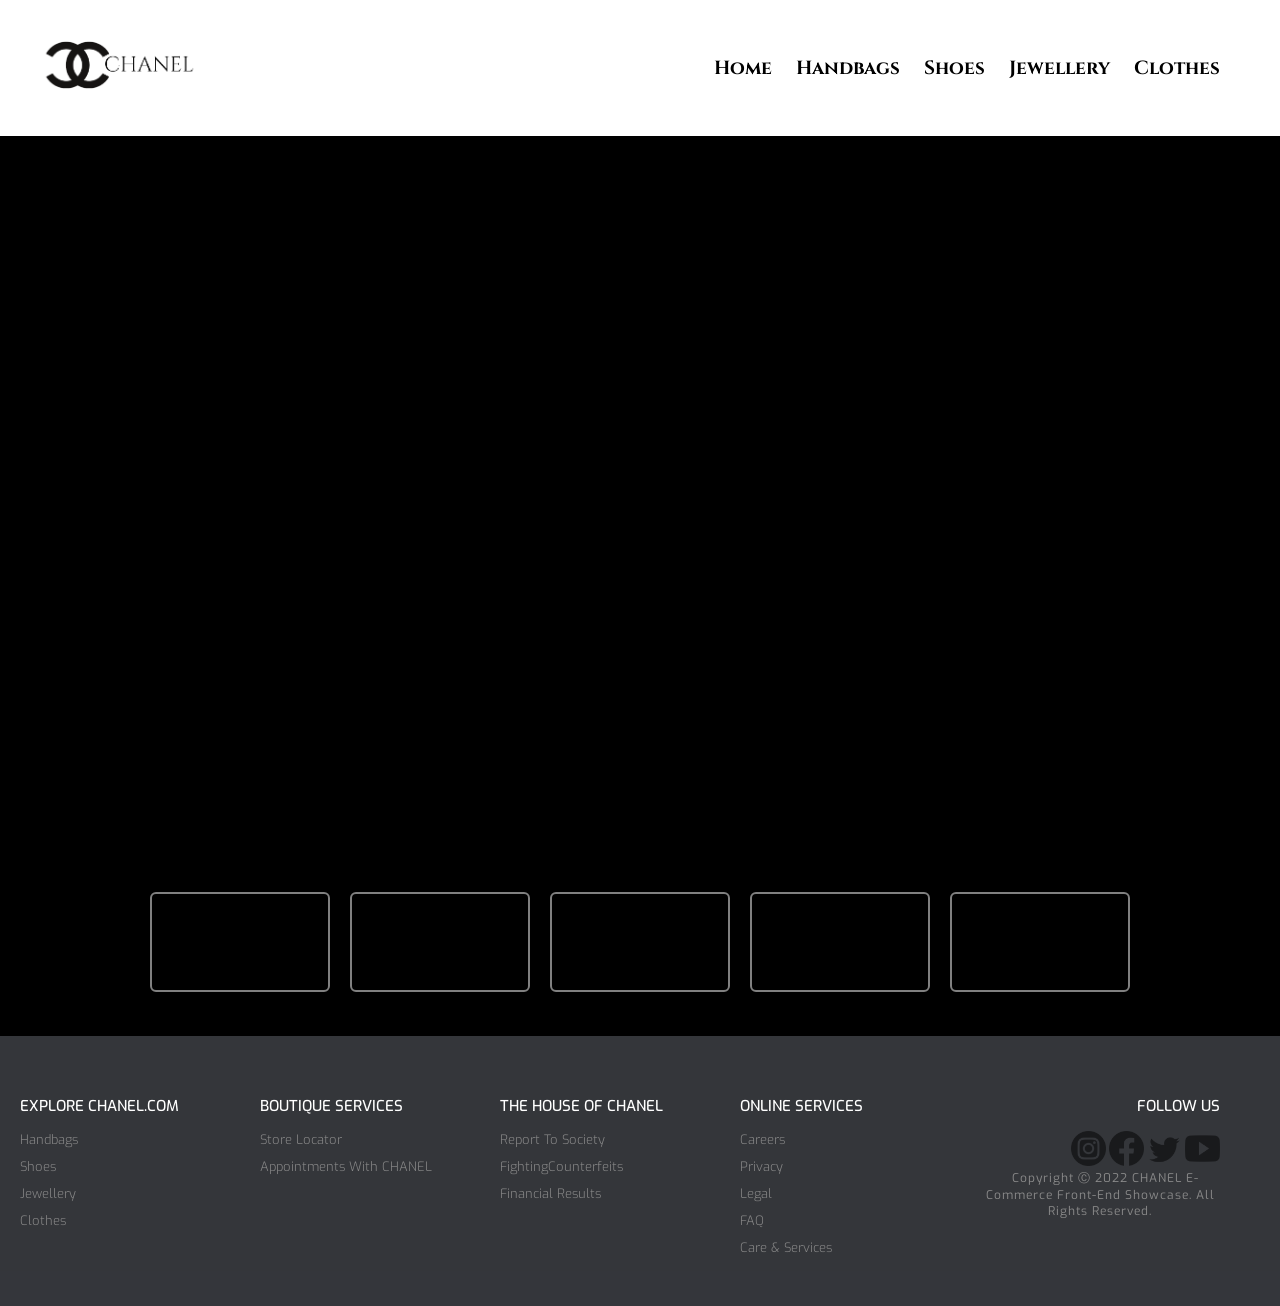
<file: index.html>
<!DOCTYPE html>
<html>
    
    <head>
        <meta charset="UTF-8">
        <meta name="viewport" content="width=device-width; initial-scale=1; maximum-scale=1; minimum-scale=1; user-scalable=no;">
        <title>Chanel-home</title>
            <link rel="icon" href="images/logo/Chanel icon.png" type="image/png">
            <link rel="stylesheet" href="style.css" type="text/css">
    </head>
    
    <body>
        <div class="header">
            <div class="container">
                <div class="navbar">            
                    <div class="logo">
                        <a href="index.html">
                            <img src="images/logo/Chanel logo.png" height="90">
                        </a>                  
                    </div>
                           
                    <button class="bar-button">
                        <img src="images/logo/bar logo.png" width="30px">
                    </button>

                    <nav>
                        <ul>                            
                            <li><a href="index.html">Home</a></li>
                            <li><a href="handbags.html">Handbags</a></li>
                            <li><a href="shoes.html">Shoes</a></li>
                            <li><a href="jewellery.html">Jewellery</a></li>
                            <li><a href="clothes.html">Clothes</a></li>
                        </ul>
                    </nav>                
                </div>
            </div>
        </div>

        <!--
        https://github.com/user-attachments/assets/78a69d9a-dfe9-4c4f-8491-887c7302686e

        https://github.com/user-attachments/assets/d6382ab1-c94b-45e3-aefe-43dbe0c1a198

        https://github.com/user-attachments/assets/02f35b0c-6c2e-484b-8519-155800bf2490

        https://github.com/user-attachments/assets/38c27ec5-4fc4-4763-a334-ce1e9d754455

        https://github.com/user-attachments/assets/cb1786df-3119-4494-b4cd-18b320b82665
        -->
        
        <div class="videoslide">
          <video src="https://github.com/user-attachments/assets/78a69d9a-dfe9-4c4f-8491-887c7302686e" class="slider" autoplay loop muted></video>
  
          <ul>
              <li onclick="videoslider('./video/video 1.mp4')"><video src="https://github.com/user-attachments/assets/78a69d9a-dfe9-4c4f-8491-887c7302686e"></video></li>
              <li onclick="videoslider('./video/video 2.mp4')"><video src="https://github.com/user-attachments/assets/d6382ab1-c94b-45e3-aefe-43dbe0c1a198"></video></li>
              <li onclick="videoslider('./video/video 3.mp4')"><video src="https://github.com/user-attachments/assets/02f35b0c-6c2e-484b-8519-155800bf2490"></video></li>
              <li onclick="videoslider('./video/video 4.mp4')"><video src="https://github.com/user-attachments/assets/38c27ec5-4fc4-4763-a334-ce1e9d754455"></video></li>
              <li onclick="videoslider('./video/video 5.mp4')"><video src="https://github.com/user-attachments/assets/cb1786df-3119-4494-b4cd-18b320b82665"></video></li>
          </ul>
      </div>
  
  
      <script>
  
          function videoslider(links){
              document.querySelector(".slider").src = links;
          }
  
      </script>
       <div class="footer">
            <div class="container">
                <div class="row">
                    <div class="footer-col-1">
                        <h4>EXPLORE CHANEL.COM</h4>
                        <ul>
                            <li><a href="handbags.html">Handbags</a></li>
                            <li><a href="shoes.html">Shoes</a></li>
                            <li><a href="jewellery.html">Jewellery</a></li>
                            <li><a href="clothes.html">Clothes</a></li>
                        </ul>
                    </div>

                    <div class="footer-col-2">
                        <h4>BOUTIQUE SERVICES</h4>
                        <ul>
                            <li><a href="#">Store Locator</a></li>
                            <li><a href="#">Appointments with CHANEL</a></li>
                        </ul>
                    </div>
                       
                    <div class="footer-col-3">
                        <h4>THE HOUSE OF CHANEL</h4>
                        <ul>
                            <li><a href="#">Report to Society</a></li>
                            <li><a href="#">FightingCounterfeits</a></li>
                            <li><a href="#">Financial Results</a></li>
                        </ul>
                    </div>

                    <div class="footer-col-4">
                        <h4>ONLINE SERVICES</h4>
                        <ul>   
                            <li><a href="#">Careers</a></li>
                            <li><a href="#">Privacy</a></li>
                            <li><a href="#">Legal</a></li>
                            <li><a href="#">FAQ</a></li>
                            <li><a href="#">Care & Services</a></li>
                        </ul>   
                    </div>
                    
                    <div class="footer-col-5">
                        <h4>FOLLOW US</h4>
                            <a href="https://www.instagram.com/chanel.beauty/" target="_blank"><img src="images/logo/instagram logo.png"></a>
                            <a href="https://www.facebook.com/chanel/" target="_blank"><img src="images/logo/facebook logo.png"></a>
                            <a href="https://twitter.com/CHANEL" target="_blank"><img src="images/logo/twitter logo.png"></a>
                            <a href="https://www.youtube.com/c/CHANEL" target="_blank"><img src="images/logo/youtube logo.png"></a>
                        <ul>
                            <p>Copyright Ⓒ 2022 CHANEL E-Commerce Front-End Showcase. All rights reserved. </p>           
                        </ul>
                    </div>
                </div>
            </div>
       </div>
      
    </body>

</html>
</file>
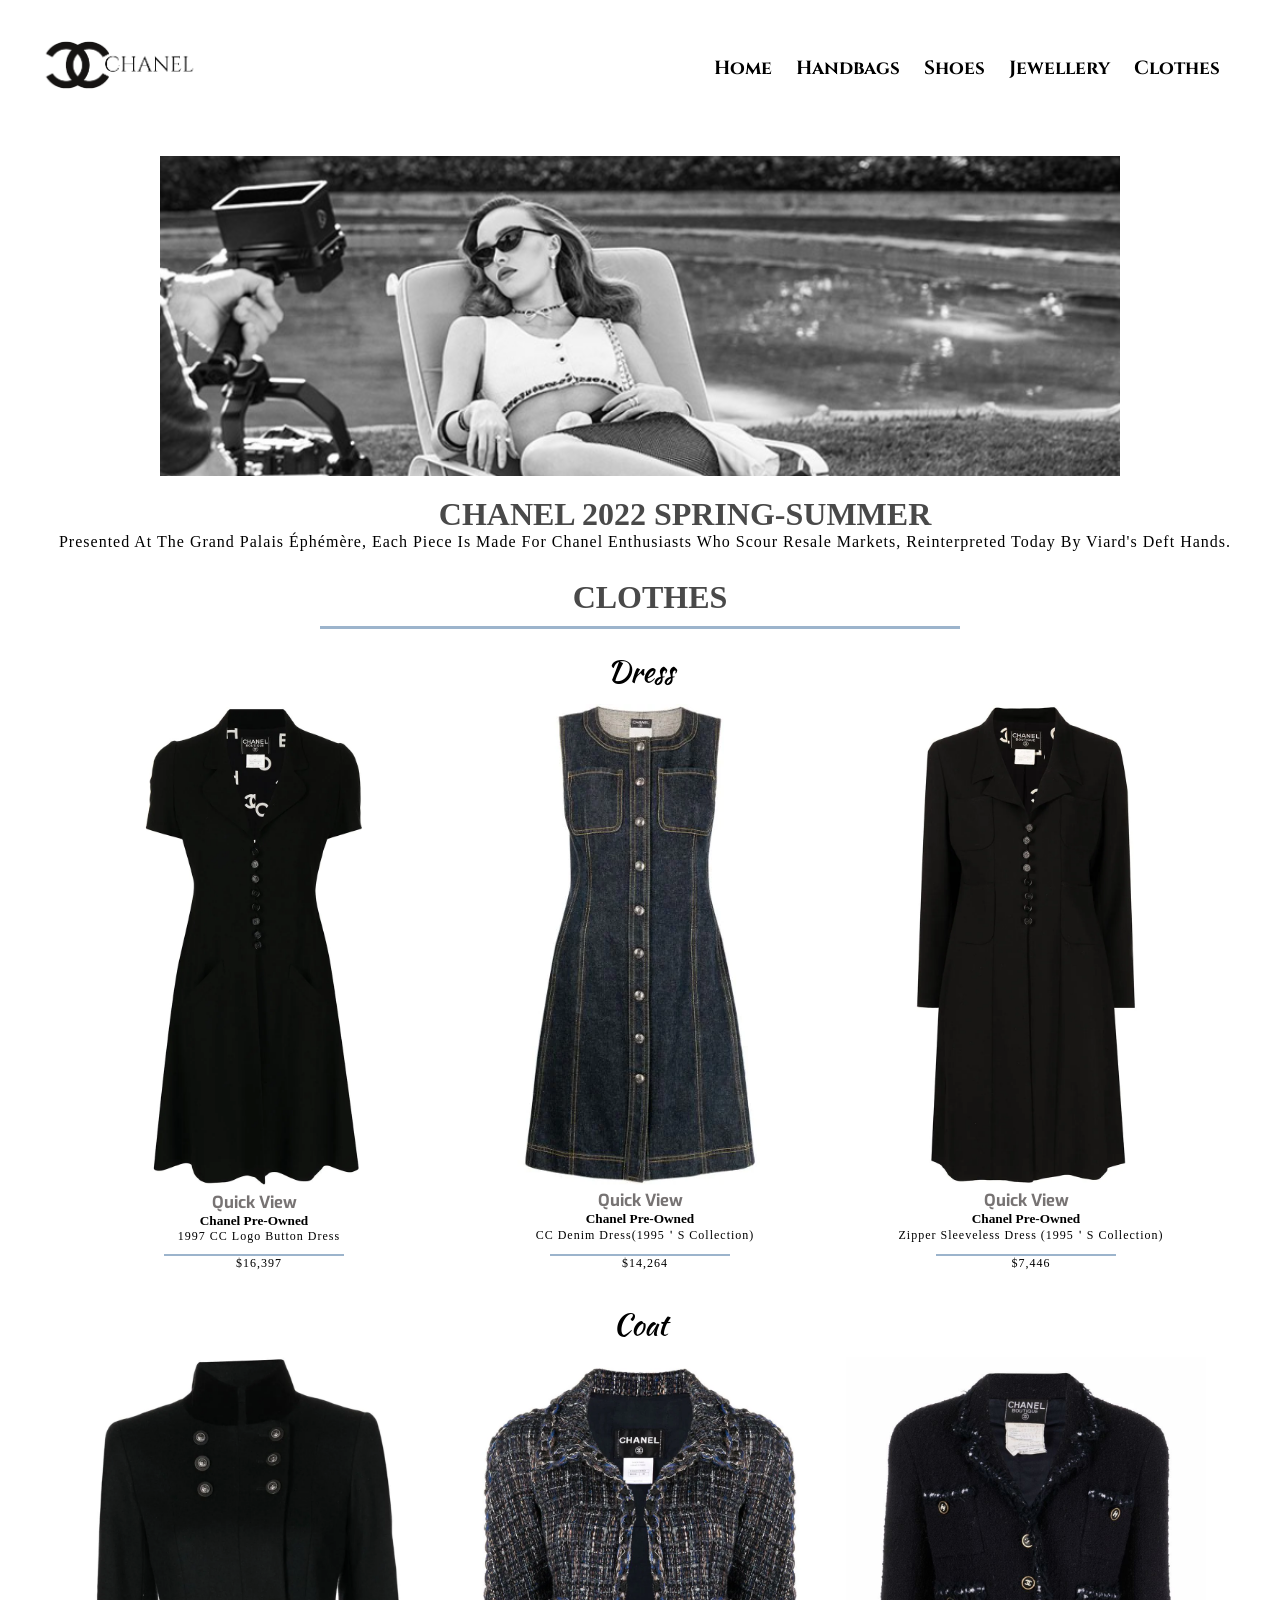
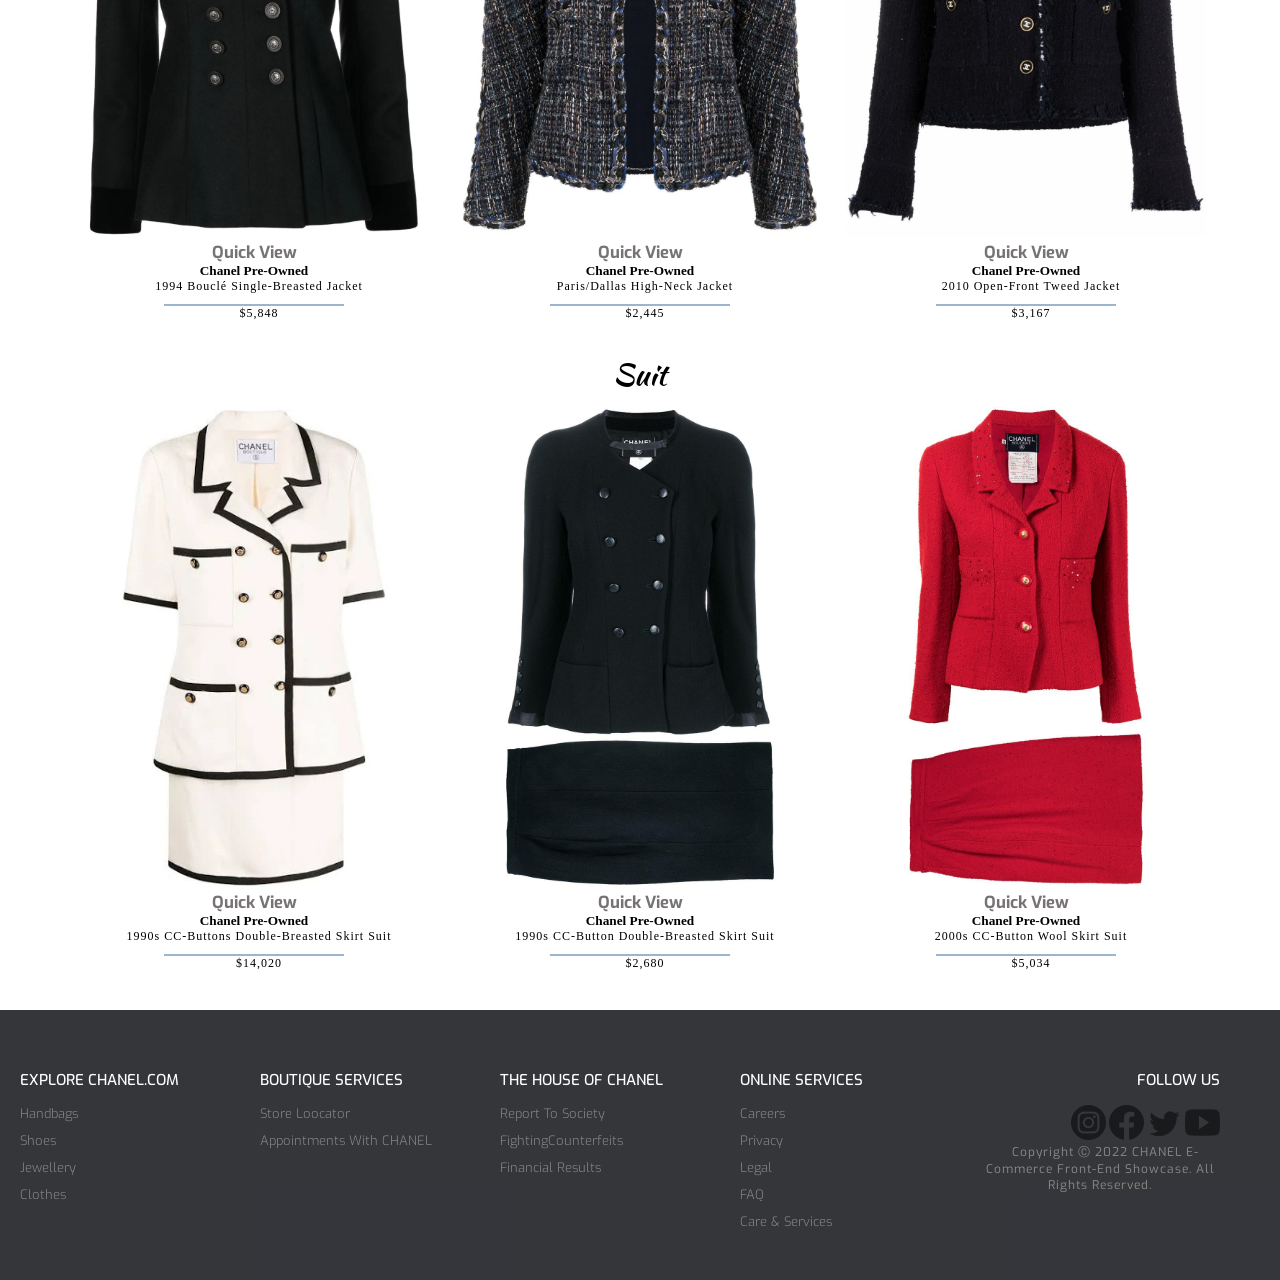
<file: clothes.html>
<!DOCTYPE html>
<html>
    
    <head>
        <meta charset="UTF-8">
        <meta name="viewport" content="width=device-width; initial-scale=1; maximum-scale=1; minimum-scale=1; user-scalable=no;">
        <title>Chanel-clothes</title>
            <link rel="icon" href="images/logo/Chanel icon.png" type="image/png">
            <link rel="stylesheet" href="style.css" type="text/css">
    </head>
    
    <body>
        <div class="header">
            <div class="container">
                <div class="navbar">            
                    <div class="logo">
                        <a href="index.html">
                            <img src="images/logo/Chanel logo.png" height="90">
                        </a>                  
                    </div>
                           
                    <button class="bar-button">
                        <img src="images/logo/bar logo.png" width="30px">
                    </button>

                    <nav>
                        <ul>                            
                            <li><a href="index.html">Home</a></li>
                            <li><a href="handbags.html">Handbags</a></li>
                            <li><a href="shoes.html">Shoes</a></li>
                            <li><a href="jewellery.html">Jewellery</a></li>
                            <li><a href="clothes.html">Clothes</a></li>
                        </ul>
                    </nav>                
                </div>
            </div>
        </div>
       
		<div class="clothes-model">

             <img src="images/clothes/Chanel Model(clothes).png" width="100%" height="auto" alt="Chanel" />

        </div>

         <div>
             <h1>Chanel 2022 Spring-Summer</h1>
         </div>
         <div>
             <p>Presented At The Grand Palais Éphémère, Each Piece Is Made For Chanel Enthusiasts Who Scour Resale Markets, Reinterpreted Today By Viard's Deft Hands.</p>
         </div>

<div class="clothes">

       <div class="title">

               <span><h1>Clothes</h1></span>

       </div>

       <div class="product-clothes">

               <span>Dress</span>

               <div class="clothes-dress">
                         <div class="dress1">
                               <div class="product-clothes-img">
                                       <img src="images/clothes/dress 1.webp" width="360px">
                               </div>

                               <div class="content-QuikView">

                               <a href="#">
                                     <h5>Quick View</h5>
                               </a>
</div>

                                <h5>Chanel Pre-Owned</h5>


                                <div class="product-explain">
                                        <p>1997 CC logo button dress</p>
                                </div>

                                <p>$16,397</p>

              </div>

 

                          <div class="dress2">
                               <img src="images/clothes/dress 2.webp" width="360px">

                               <div class="content-QuikView">

                               <a href="#">
                                     <h5>Quick View</h5>
                               </a>
</div>

                                <h5>Chanel Pre-Owned</h5>

                              <div class="product-explain">
                                        <p>CC denim dress(1995＇s collection)</p>
                              </div>
 
                              <p>$14,264</p>

              </div>


                          <div class="dress3">
                              <img src="images/clothes/dress 3.webp" width="360px">

                              <div class="content-QuikView">

                               <a href="#">
                                     <h5>Quick View</h5>
                               </a>
</div>
 
                              <h5>Chanel Pre-Owned</h5>

                              <div class="product-explain">
                                        <p>zipper  sleeveless dress (1995＇s collection)</p>
                              </div>
 
                              <p>$7,446</p>

              </div>

</div>


<span>Coat</span>

<div class="clothes-coat">
 
                        <div class="coat1">
                             <img src="images/clothes/coat 1.webp" width="360px">

                            <div class="content-QuikView">

                               <a href="#">
                                     <h5>Quick View</h5>
                               </a>
</div>

                             <h5>Chanel Pre-Owned</h5>
 
                             <div class="product-explain">
                                    <p>1994 bouclé single-breasted jacket</p>
                             </div>

                             <p>$5,848</p>

              </div>


                        <div class="coat2">
                             <img src="images/clothes/coat 2.webp" width="360px">

                             <div class="content-QuikView">

                               <a href="#">
                                     <h5>Quick View</h5>
                               </a>
</div>

                             <h5>Chanel Pre-Owned</h5>

                             <div class="product-explain">
                                    <p>Paris/Dallas high-neck jacket</p>
                             </div>

                             <p>$2,445</p>

              </div>


                         <div class="coat3">
                              <img src="images/clothes/coat 3.jpg" width="360px">

                               <div class="content-QuikView">

                               <a href="#">
                                     <h5>Quick View</h5>
                               </a>
</div>

                               <h5>Chanel Pre-Owned</h5>

                               <div class="product-explain">
                                      <p>2010 open-front tweed jacket</p>
                               </div>

                               <p>$3,167</p>

              </div>

</div>


<span>Suit</span>

<div class="clothes-suit">

                        <div class="suit1">
                             <img src="images/clothes/suit 1.webp" width="360px">

                             <div class="content-QuikView">

                               <a href="#">
                                     <h5>Quick View</h5>
                               </a>
</div>

                             <h5>Chanel Pre-Owned</h5>

                             <div class="product-explain">
                                    <p>1990s CC-buttons double-breasted skirt suit</p>
                             </div>

                             <p>$14,020</p>

              </div>

 

                       <div class="suit2">
                             <img src="images/clothes/suit 2.jpg" width="360px">

                             <div class="content-QuikView">

                               <a href="#">
                                     <h5>Quick View</h5>
                               </a>
</div>

                              <h5>Chanel Pre-Owned</h5>

                             <div class="product-explain">
                                    <p>1990s CC-button double-breasted skirt suit</p>
                             </div>

                             <p>$2,680</p>

              </div>


                        <div class="suit3">
                             <img src="images/clothes/suit 3.jpg" width="360px">

                            <div class="content-QuikView">

                               <a href="#">
                                     <h5>Quick View</h5>
                               </a>
</div>
                              <h5>Chanel Pre-Owned</h5>

                              <div class="product-explain">
                                      <p>2000s CC-button wool skirt suit</p>
                              </div>

                              <p>$5,034</p>

              </div>
          </div>
      </div>
  </div>

       <div class="footer">
            <div class="container">
                <div class="row">
                    <div class="footer-col-1">
                        <h4>EXPLORE CHANEL.COM</h4>
                        <ul>
                            <li><a href="handbags.html">Handbags</a></li>
                            <li><a href="shoes.html">Shoes</a></li>
                            <li><a href="jewellery.html">Jewellery</a></li>
                            <li><a href="clothes.html">Clothes</a></li>
                        </ul>
                    </div>

                    <div class="footer-col-2">
                        <h4>BOUTIQUE SERVICES</h4>
                        <ul>
                            <li><a href="#">Store Loocator</a></li>
                            <li><a href="#">Appointments with CHANEL</a></li>
                        </ul>
                    </div>
                       
                    <div class="footer-col-3">
                        <h4>THE HOUSE OF CHANEL</h4>
                        <ul>
                            <li><a href="#">Report to Society</a></li>
                            <li><a href="#">FightingCounterfeits</a></li>
                            <li><a href="#">Financial Results</a></li>
                        </ul>
                    </div>

                    <div class="footer-col-4">
                        <h4>ONLINE SERVICES</h4>
                        <ul>   
                            <li><a href="#">Careers</a></li>
                            <li><a href="#">Privacy</a></li>
                            <li><a href="#">Legal</a></li>
                            <li><a href="#">FAQ</a></li>
                            <li><a href="#">Care & Services</a></li>
                        </ul>   
                    </div>
                    
                    <div class="footer-col-5">
                        <h4>FOLLOW US</h4>
                            <a href="https://www.instagram.com/chanel.beauty/" target="_blank"><img src="images/logo/instagram logo.png"></a>
                            <a href="https://www.facebook.com/chanel/" target="_blank"><img src="images/logo/facebook logo.png"></a>
                            <a href="https://twitter.com/CHANEL" target="_blank"><img src="images/logo/twitter logo.png"></a>
                            <a href="https://www.youtube.com/c/CHANEL" target="_blank"><img src="images/logo/youtube logo.png"></a>
                        <ul>
                            <p>Copyright Ⓒ 2022 CHANEL E-Commerce Front-End Showcase. All rights reserved.</p>           
                        </ul>
                    </div>
                </div>
            </div>
       </div>
      
    </body>

</html>
</file>
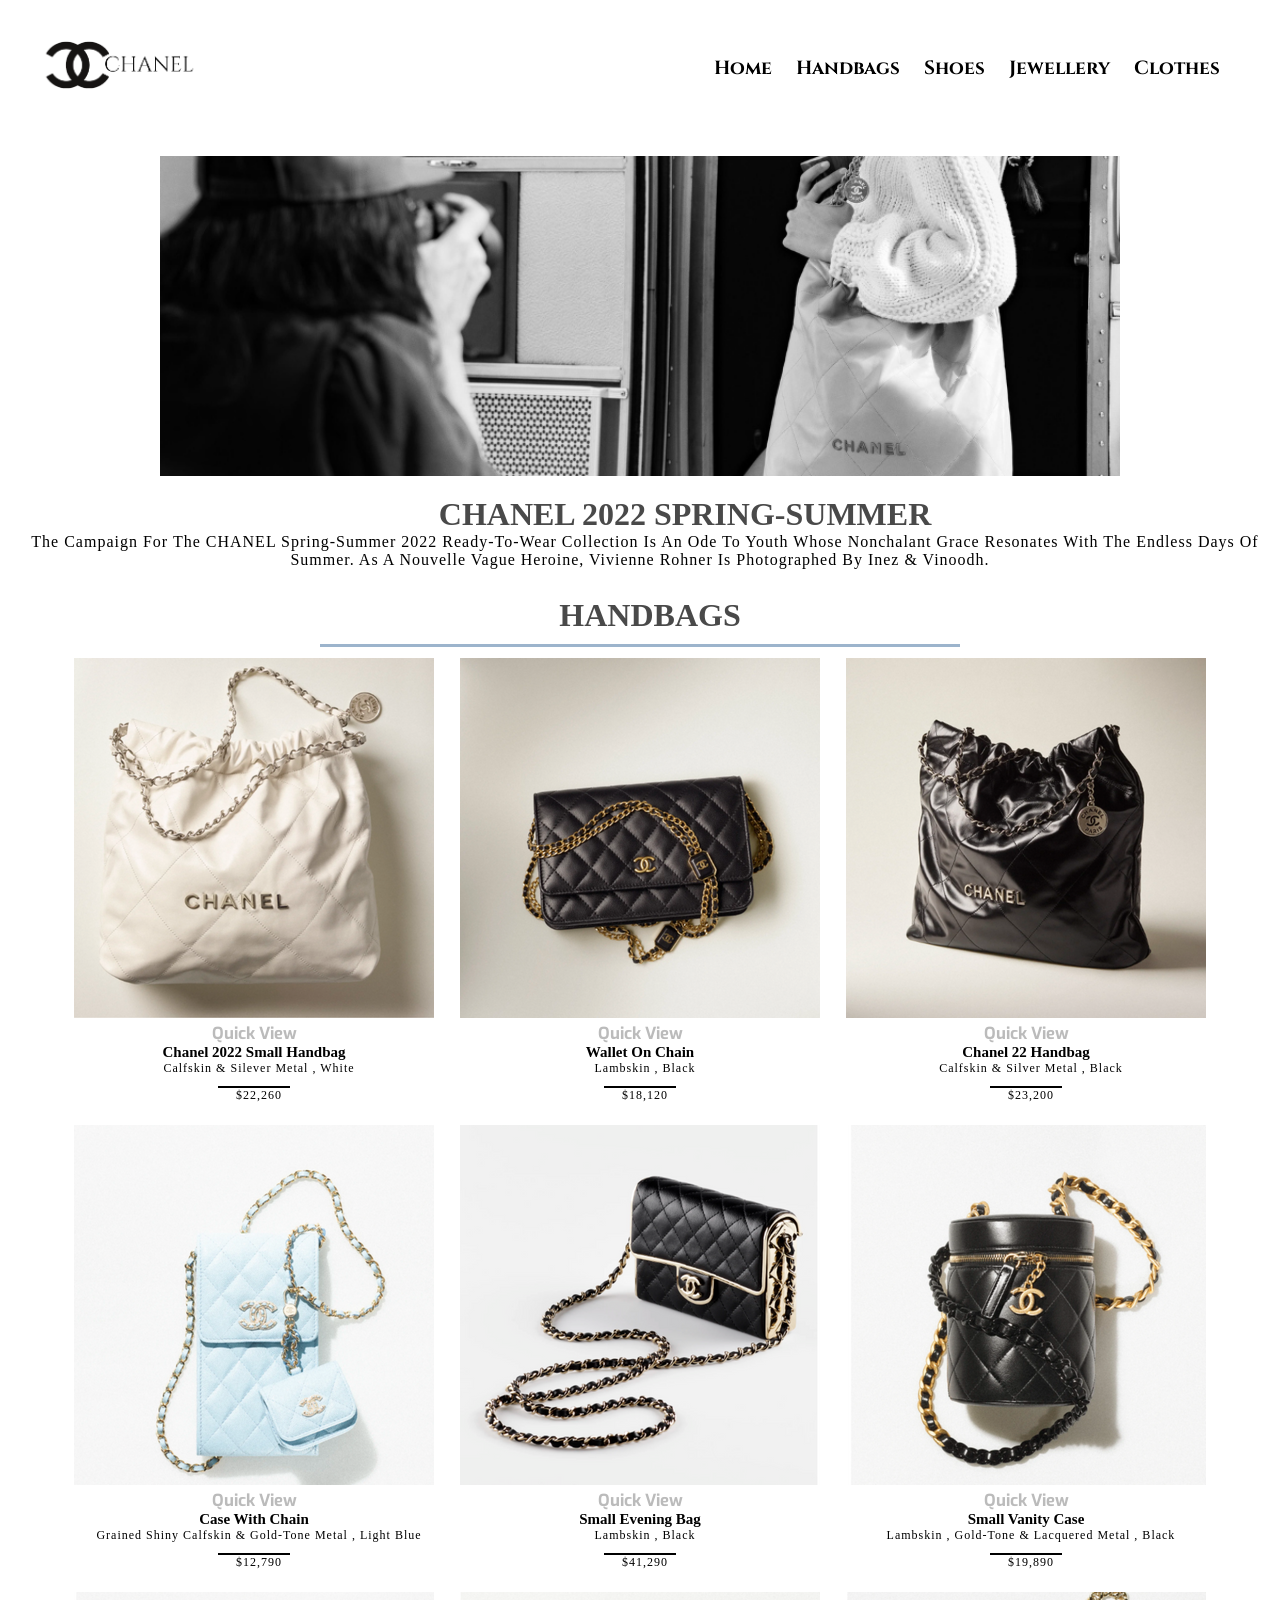
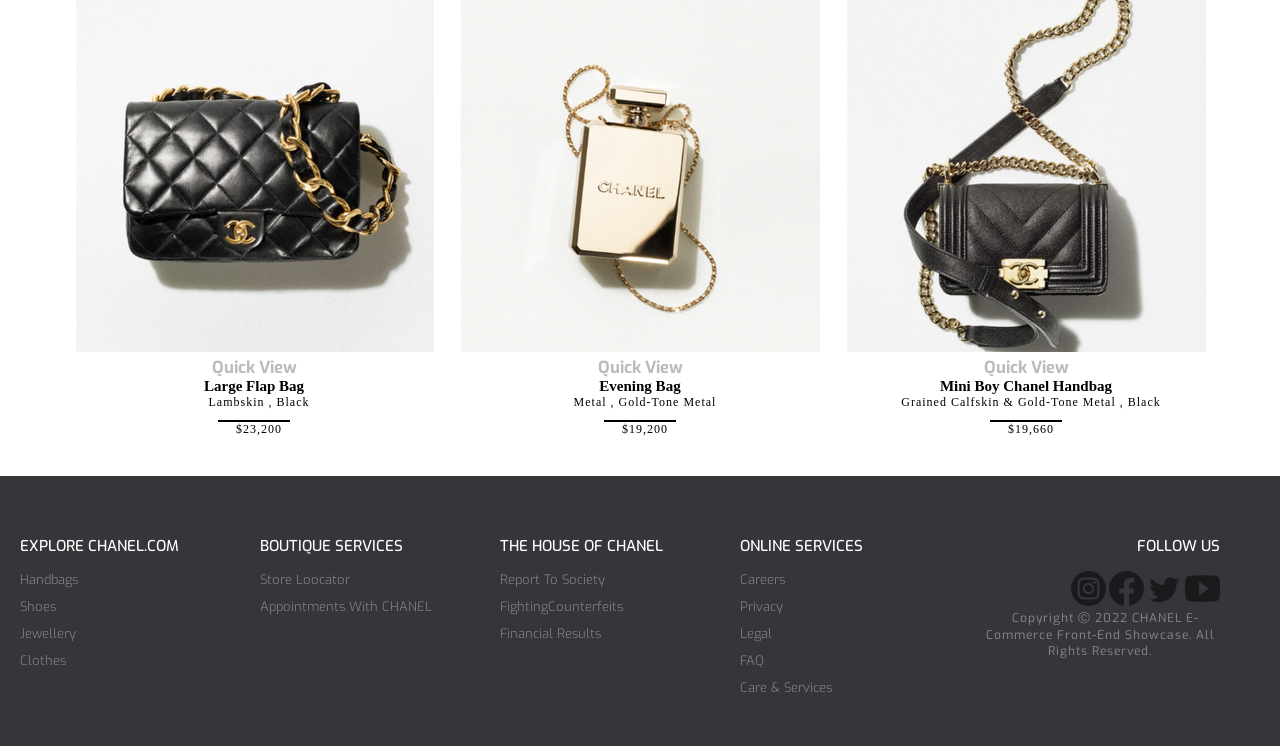
<file: handbags.html>
<!DOCTYPE html>
<html>
    
    <head>
        <meta charset="UTF-8">
        <meta name="viewport" content="width=device-width; initial-scale=1; maximum-scale=1; minimum-scale=1; user-scalable=no;">
        <title>Chanel-handbags</title>
            <link rel="icon" href="images/logo/Chanel icon.png" type="image/png">
            <link rel="stylesheet" href="style.css" type="text/css">
    </head>
    
    <body>
        <div class="header">
            <div class="container">
                <div class="navbar">            
                    <div class="logo">
                        <a href="index.html">
                            <img src="images/logo/Chanel logo.png" height="90">
                        </a>                  
                    </div>
                           
                    <button class="bar-button">
                        <img src="images/logo/bar logo.png" width="30px">
                    </button>

                    <nav>
                        <ul>                            
                            <li><a href="index.html">Home</a></li>
                            <li><a href="handbags.html">Handbags</a></li>
                            <li><a href="shoes.html">Shoes</a></li>
                            <li><a href="jewellery.html">Jewellery</a></li>
                            <li><a href="clothes.html">Clothes</a></li>
                        </ul>
                    </nav>                
                </div>
            </div>
        </div>
		
		<div class="handbags-model">

<img src="images/bags/Chanel pic.png" width="100%" height="auto" alt="Chanel" />

</div>

<div class="chanel 2022">
<div>
<h1>Chanel 2022 Spring-Summer</h1>
</div>
   <div>
    <p>The campaign for the CHANEL Spring-Summer 2022 Ready-to-Wear collection is an ode to youth whose nonchalant grace resonates with the endless days of summer. As a Nouvelle Vague heroine, Vivienne Rohner is photographed by Inez & Vinoodh.</p>
   </div>
</div>

<div class="handbags">
        <div class="title">
            <span><h1>Handbags</h1></span>
        </div>
        <div class="product-handbags">
            <div class="Handbags1">
                 <div class="product-handbags-img">
                    <img src="images/bags/1Chanel 2022 Small Handbag.png" width="360px">
                 </div>

                 <div class="content-Quickview">
<a href="#"><h5>Quick View</h5></a>
</div>

                 <h3>Chanel 2022 Small Handbag</h3>

                 <div class="product-details">
                    <p>Calfskin & Silever Metal , White </p>
                 </div>

                 <p>$22,260
</p>

            </div>

            <div class="Handbags2">
                <img src="images/bags/2Wallet On Chain.png" width="360px">

<div class="content-Quickview">
<a href="#"><h5>Quick View</h5></a>
</div>

                <h3>Wallet On Chain</h3>
                <div class="product-details">
                    <p>Lambskin , Black</p>
                </div>

                <p>$18,120
</p>

            </div>

            <div class="Handbags3">
                <img src="images/bags/3Chanel 22 Handbag.png" width="360px">

                <div class="content-Quickview">
<a href="#"><h5>Quick View</h5></a>
</div>

                <h3>Chanel 22 Handbag</h3>
                <div class="product-details">
                    <p>Calfskin & Silver Metal , Black</p>
                </div>

                <p>$23,200
</p>

            </div>

            <div class="Handbags4">
                <img src="images/bags/4Case With Chain.png" width="360px">

                <div class="content-Quickview">
<a href="#"><h5>Quick View</h5></a>
</div>

                <h3>Case With Chain</h3>
                <div class="product-details">
                    <p>Grained Shiny Calfskin & Gold-Tone Metal , Light Blue</p>
                </div>

                <p>$12,790
</p>

            </div>

            <div class="Handbags5">
                <img src="images/bags/5Small Evening Bag.png" width="360px">

                <div class="content-Quickview">
<a href="#"><h5>Quick View</h5></a>
</div>

                <h3>Small Evening Bag</h3>
                <div class="product-details">
                    <p>Lambskin , Black</p>
                </div>

                <p>$41,290
</p>

            </div>

            <div class="Handbags6">
                <img src="images/bags/6Small Vanity Case.png" width="360px">

                <div class="content-Quickview">
<a href="#"><h5>Quick View</h5></a>
</div>

                <h3>Small Vanity Case</h3>
                <div class="product-details">
                    <p>Lambskin , Gold-Tone & Lacquered Metal , Black</p>
                </div>

                <p>$19,890
</p>

            </div>

            <div class="Handbags7">
                <img src="images/bags/7Large Flap Bag.png" width="360px">

                <div class="content-Quickview">
<a href="#"><h5>Quick View</h5></a>
</div>

                <h3>Large Flap Bag</h3>
                <div class="product-details">
                    <p>Lambskin , Black</p>
                </div>

                <p>$23,200
</p>

            </div>

            <div class="Handbags8">
                <img src="images/bags/8Evening Bag.png" width="360px">

                <div class="content-Quickview">
<a href="#"><h5>Quick View</h5></a>
</div>

                <h3>Evening Bag</h3>
                <div class="product-details">
                    <p>Metal , Gold-Tone Metal</p>
                </div>

                <p>$19,200
</p>

            </div>

            <div class="Handbags9">
                <img src="images/bags/9Mini Boy Chanel Handbag.png" width="360px">

                <div class="content-Quickview">
<a href="#"><h5>Quick View</h5></a>
</div>

                <h3>Mini Boy Chanel Handbag</h3>
                <div class="product-details">
                    <p>Grained Calfskin & Gold-Tone Metal , Black</p>
                </div>

                <p>$19,660
</p>

            </div>
         </div>
    </div>
</div>

       
       <div class="footer">
            <div class="container">
                <div class="row">
                    <div class="footer-col-1">
                        <h4>EXPLORE CHANEL.COM</h4>
                        <ul>
                            <li><a href="#">Handbags</a></li>
                            <li><a href="#">Shoes</a></li>
                            <li><a href="#">Jewellery</a></li>
                            <li><a href="#">Clothes</a></li>
                        </ul>
                    </div>

                    <div class="footer-col-2">
                        <h4>BOUTIQUE SERVICES</h4>
                        <ul>
                            <li><a href="#">Store Loocator</a></li>
                            <li><a href="#">Appointments with CHANEL</a></li>
                        </ul>
                    </div>
                       
                    <div class="footer-col-3">
                        <h4>THE HOUSE OF CHANEL</h4>
                        <ul>
                            <li><a href="#">Report to Society</a></li>
                            <li><a href="#">FightingCounterfeits</a></li>
                            <li><a href="#">Financial Results</a></li>
                        </ul>
                    </div>

                    <div class="footer-col-4">
                        <h4>ONLINE SERVICES</h4>
                        <ul>   
                            <li><a href="#">Careers</a></li>
                            <li><a href="#">Privacy</a></li>
                            <li><a href="#">Legal</a></li>
                            <li><a href="#">FAQ</a></li>
                            <li><a href="#">Care & Services</a></li>
                        </ul>   
                    </div>
                    
                    <div class="footer-col-5">
                        <h4>FOLLOW US</h4>
                            <a href="https://www.instagram.com/chanel.beauty/" target="_blank"><img src="images/logo/instagram logo.png"></a>
                            <a href="https://www.facebook.com/chanel/" target="_blank"><img src="images/logo/facebook logo.png"></a>
                            <a href="https://twitter.com/CHANEL" target="_blank"><img src="images/logo/twitter logo.png"></a>
                            <a href="https://www.youtube.com/c/CHANEL" target="_blank"><img src="images/logo/youtube logo.png"></a>
                        <ul>
                            <p>Copyright Ⓒ 2022 CHANEL E-Commerce Front-End Showcase. All rights reserved. </p>           
                        </ul>
                    </div>
                </div>
            </div>
       </div>
      
    </body>

</html>
</file>
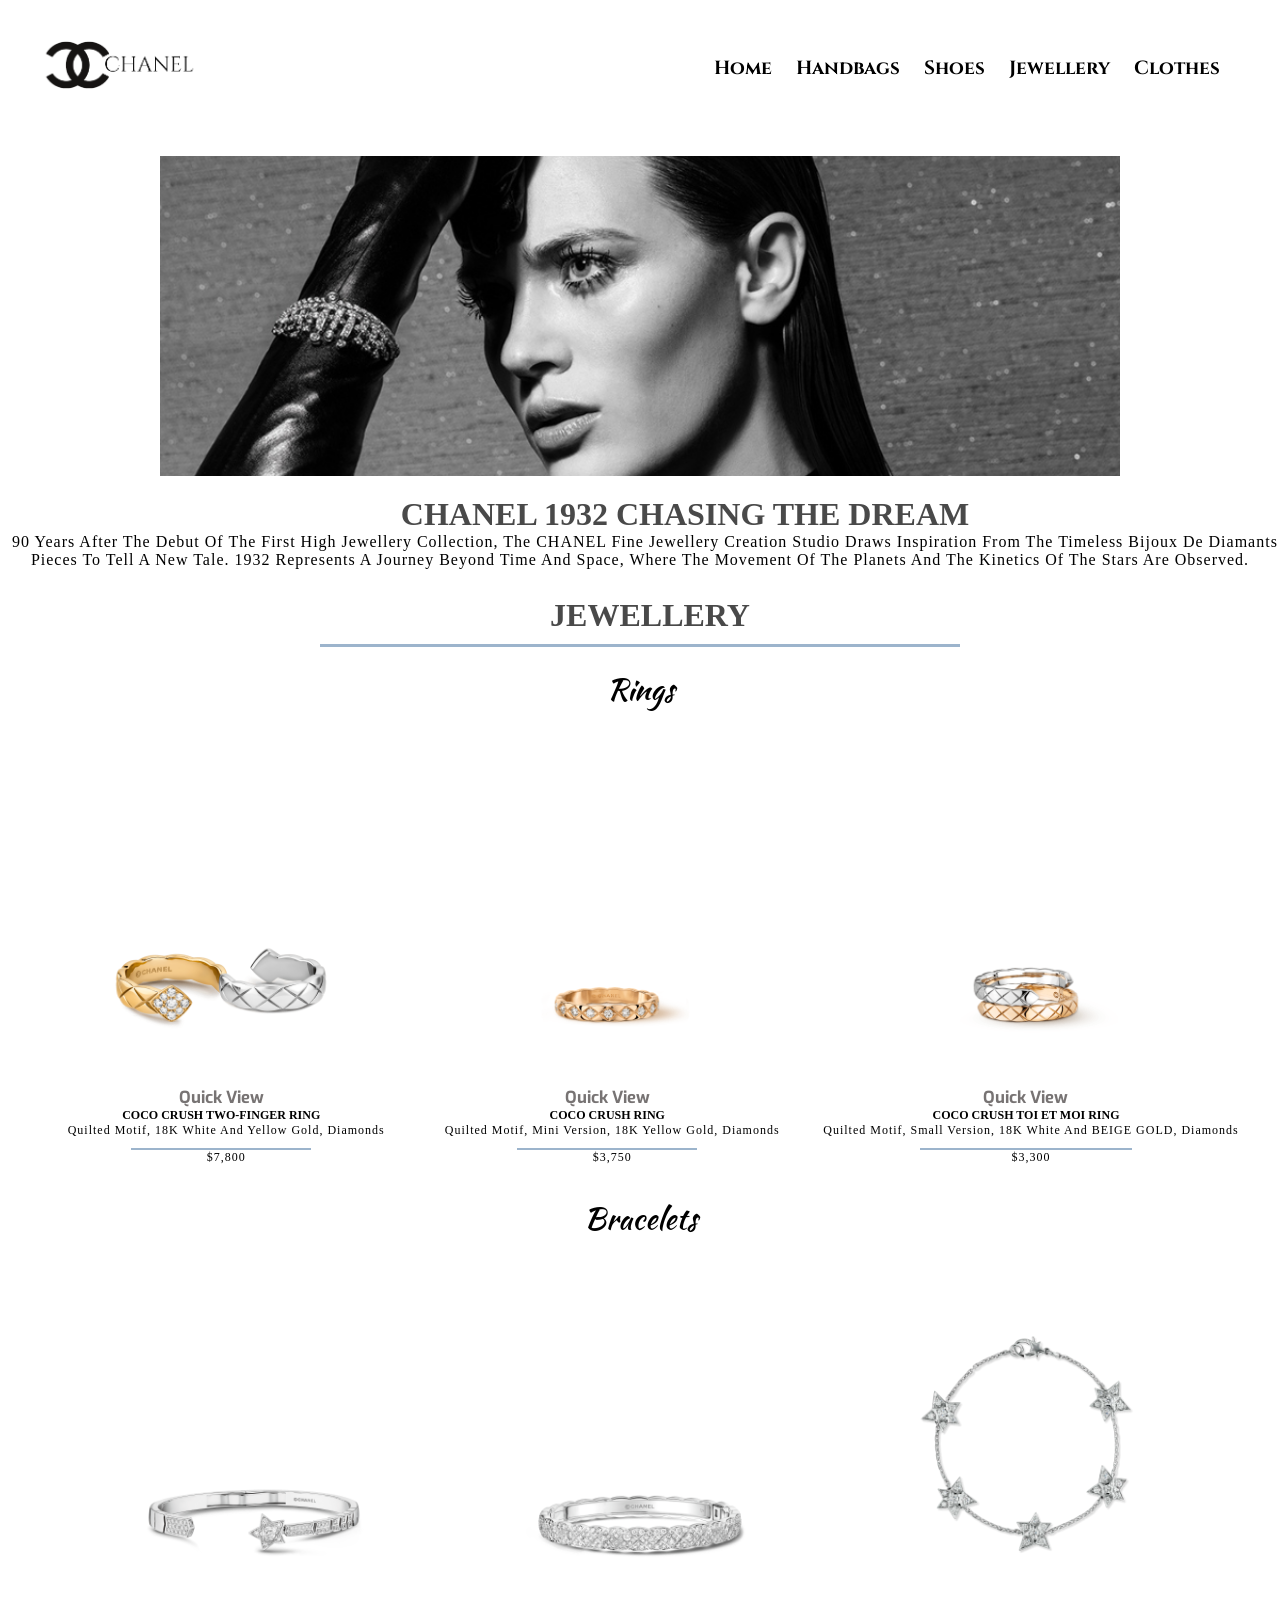
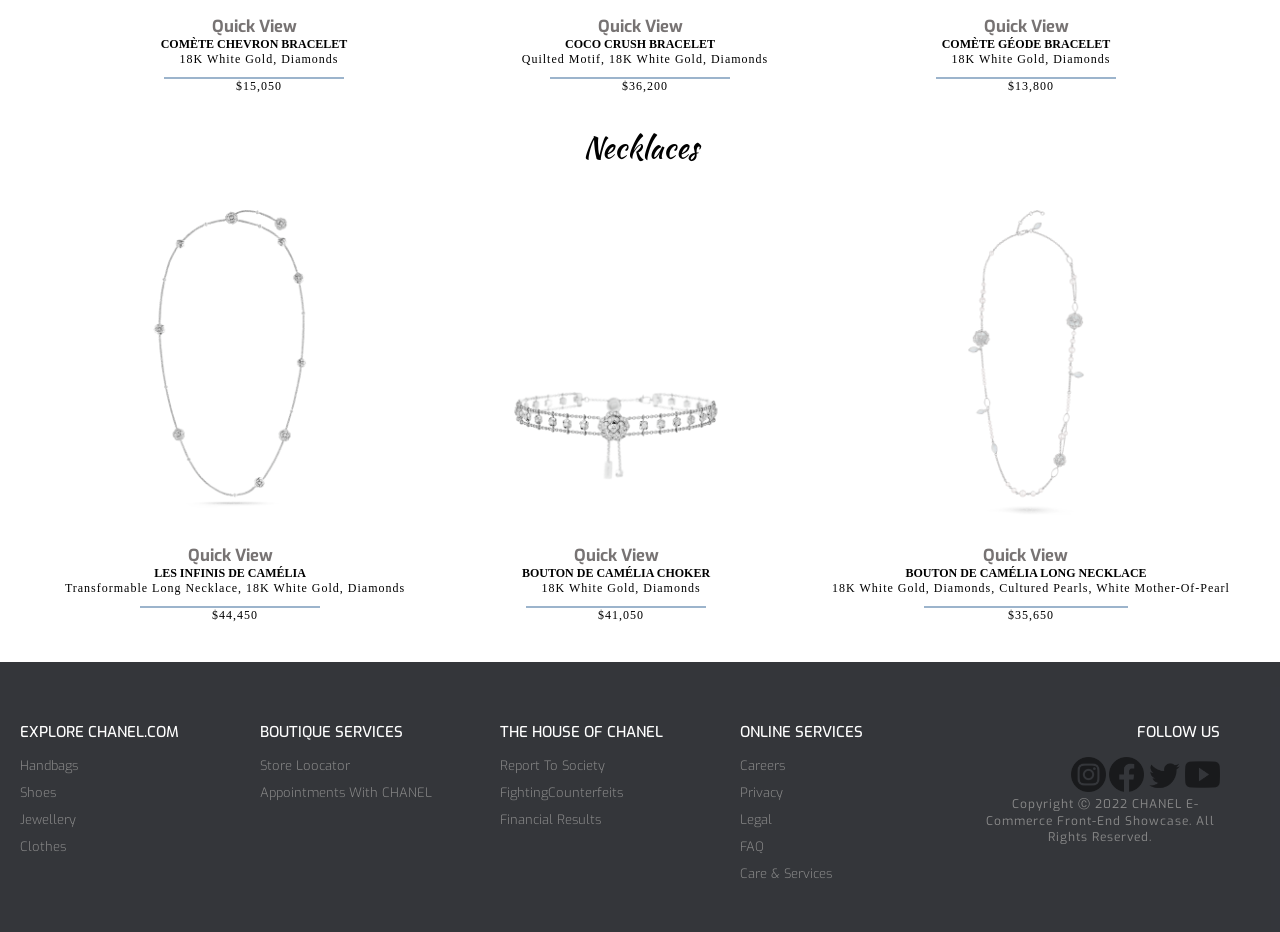
<file: jewellery.html>
<!DOCTYPE html>
<html>
    
    <head>
        <meta charset="UTF-8">
        <meta name="viewport" content="width=device-width; initial-scale=1; maximum-scale=1; minimum-scale=1; user-scalable=no;">
        <title>Chanel-jewellery</title>
            <link rel="icon" href="images/logo/Chanel icon.png" type="image/png">
            <link rel="stylesheet" href="style.css" type="text/css">
    </head>
    
    <body>
        <div class="header">
            <div class="container">
                <div class="navbar">            
                    <div class="logo">
                        <a href="index.html">
                            <img src="images/logo/Chanel logo.png" height="90">
                        </a>                  
                    </div>
                           
                    <button class="bar-button">
                        <img src="images/logo/bar logo.png" width="30px">
                    </button>

                    <nav>
                        <ul>                            
                            <li><a href="index.html">Home</a></li>
                            <li><a href="handbags.html">Handbags</a></li>
                            <li><a href="shoes.html">Shoes</a></li>
                            <li><a href="jewellery.html">Jewellery</a></li>
                            <li><a href="clothes.html">Clothes</a></li>
                        </ul>
                    </nav>                
                </div>
            </div>
        </div>
       <div class="jewellery-model">
		         <img src="images/jewellery/Chanel Model.png" width="100%" height="auto" alt="Chanel" />
        </div>

        <div class="chanel 2022">
           <div>
               <h1>Chanel 1932 CHASING THE DREAM</h1>
           </div>
			
           <div>
                <p>90 years after the debut of the first High Jewellery collection, the CHANEL Fine Jewellery Creation Studio draws inspiration from the timeless Bijoux de Diamants pieces to tell a new tale. 1932 represents a journey beyond time and space, where the movement of the planets and the kinetics of the stars are observed.</p>
           </div>
        </div>
		
		<div class="jewellery">
			<div class="title">
				<span><h1>Jewellery</h1></span>
			</div>
			<div class="product-jewellery">
				<span>Rings</span>
				<div class="jewellery-rings">
					<div class="rings1">
							<img src="images/jewellery/rings 1.1.webp" width="360px">

						<div class="content-QuikView">
							<a href="#"><h5>Quick View</h5></a>
						</div>

						<h3>COCO CRUSH TWO-FINGER RING</h3>
						
						<div class="product-explain">
							<p>Quilted motif, 18K white and yellow gold, diamonds</p>
						</div>

						<p>$7,800</p>
					</div>
						
					<div class="rings2">
						<img src="images/jewellery/rings 2.1.webp" width="360px">
						
						<div class="content-QuikView">
							<a href="#"><h5>Quick View</h5></a>
						</div>
						
						<h3>COCO CRUSH RING</h3>
						
						<div class="product-explain">
							<p>Quilted motif, mini version, 18K yellow gold, diamonds</p>
						</div>
						
						<p>$3,750</p>
					</div>
						
					<div class="rings3">
						<img src="images/jewellery/rings 3.1.webp" width="360px">
						
						<div class="content-QuikView">
							<a href="#"><h5>Quick View</h5></a>
						</div>
						
						<h3>COCO CRUSH TOI ET MOI RING</h3>
						
						<div class="product-explain">
							<p>Quilted motif, small version, 18K white and BEIGE GOLD, diamonds</p>
						</div>

						<p>$3,300</p>
					</div>
				</div>
					
				<span>Bracelets</span>
				<div class="jewellery-bracelets">
					<div class="bracelets1">
						<img src="images/jewellery/bracelets 1.1.webp" width="360px">

						<div class="content-QuikView">
							<a href="#"><h5>Quick View</h5></a>
						</div>

						<h3>COMÈTE CHEVRON BRACELET</h3>

						<div class="product-explain">
							<p>18K white gold, diamonds</p>
						</div>

						<p>$15,050</p>
					</div>
						
					<div class="bracelets2">
						<img src="images/jewellery/bracelets 2.1.webp" width="360px">
						
						<div class="content-QuikView">
							<a href="#"><h5>Quick View</h5></a>
						</div>

						<h3>COCO CRUSH BRACELET</h3>

						<div class="product-explain">
							<p>Quilted motif, 18K white gold, diamonds</p>
						</div>

						<p>$36,200</p>
					</div>
						
					<div class="bracelets3">
						<img src="images/jewellery/bracelets 3.1.webp" width="360px">

						<div class="content-QuikView">
							<a href="#"><h5>Quick View</h5></a>
						</div>

						<h3>COMÈTE GÉODE BRACELET</h3>

						<div class="product-explain">
							<p>18K white gold, diamonds</p>
						</div>

						<p>$13,800</p>
					</div>
				</div>
					
				<span>Necklaces</span>
				<div class="jewellery-necklaces">
					<div class="necklaces1">
						<img src="images/jewellery/necklaces 1.1.webp" width="360px">

						<div class="content-QuikView">
							<a href="#"><h5>Quick View</h5></a>
						</div>
						
						<h3>LES INFINIS DE CAMÉLIA</h3>
						
						<div class="product-explain">
							<p>Transformable long necklace, 18K white gold, diamonds</p>
						</div>

						<p>$44,450</p>
					</div>
						
					<div class="necklaces2">
						<img src="images/jewellery/necklaces 2.1.webp" width="360px">
						
						<div class="content-QuikView">
							<a href="#"><h5>Quick View</h5></a>
						</div>
						
						<h3>BOUTON DE CAMÉLIA CHOKER</h3>
						
						<div class="product-explain">
							<p>18K white gold, diamonds</p>
						</div>

						<p>$41,050</p>
					</div>
						
					<div class="necklaces3">
						<img src="images/jewellery/necklaces 3.1.webp" width="360px">
						
						<div class="content-QuikView">
							<a href="#"><h5>Quick View</h5></a>
						</div>
						
						<h3>BOUTON DE CAMÉLIA LONG NECKLACE</h3>
						
						<div class="product-explain">
							<p>18K white gold, diamonds, cultured pearls, white mother-of-pearl</p>
						</div>

						<p>$35,650</p>
					</div>
				</div>
			</div>	
		</div>
       <div class="footer">
            <div class="container">
                <div class="row">
                    <div class="footer-col-1">
                        <h4>EXPLORE CHANEL.COM</h4>
                        <ul>
                            <li><a href="handbags.html">Handbags</a></li>
                            <li><a href="shoes.html">Shoes</a></li>
                            <li><a href="jewellery.html">Jewellery</a></li>
                            <li><a href="clothes.html">Clothes</a></li>
                        </ul>
                    </div>

                    <div class="footer-col-2">
                        <h4>BOUTIQUE SERVICES</h4>
                        <ul>
                            <li><a href="#">Store Loocator</a></li>
                            <li><a href="#">Appointments with CHANEL</a></li>
                        </ul>
                    </div>
                       
                    <div class="footer-col-3">
                        <h4>THE HOUSE OF CHANEL</h4>
                        <ul>
                            <li><a href="#">Report to Society</a></li>
                            <li><a href="#">FightingCounterfeits</a></li>
                            <li><a href="#">Financial Results</a></li>
                        </ul>
                    </div>

                    <div class="footer-col-4">
                        <h4>ONLINE SERVICES</h4>
                        <ul>   
                            <li><a href="#">Careers</a></li>
                            <li><a href="#">Privacy</a></li>
                            <li><a href="#">Legal</a></li>
                            <li><a href="#">FAQ</a></li>
                            <li><a href="#">Care & Services</a></li>
                        </ul>   
                    </div>
                    
                    <div class="footer-col-5">
                        <h4>FOLLOW US</h4>
                            <a href="https://www.instagram.com/chanel.beauty/" target="_blank"><img src="images/logo/instagram logo.png"></a>
                            <a href="https://www.facebook.com/chanel/" target="_blank"><img src="images/logo/facebook logo.png"></a>
                            <a href="https://twitter.com/CHANEL" target="_blank"><img src="images/logo/twitter logo.png"></a>
                            <a href="https://www.youtube.com/c/CHANEL" target="_blank"><img src="images/logo/youtube logo.png"></a>
                        <ul>
                            <p>Copyright Ⓒ 2022 CHANEL E-Commerce Front-End Showcase. All rights reserved. </p>           
                        </ul>
                    </div>
                </div>
            </div>
       </div>
      
    </body>

</html>
</file>
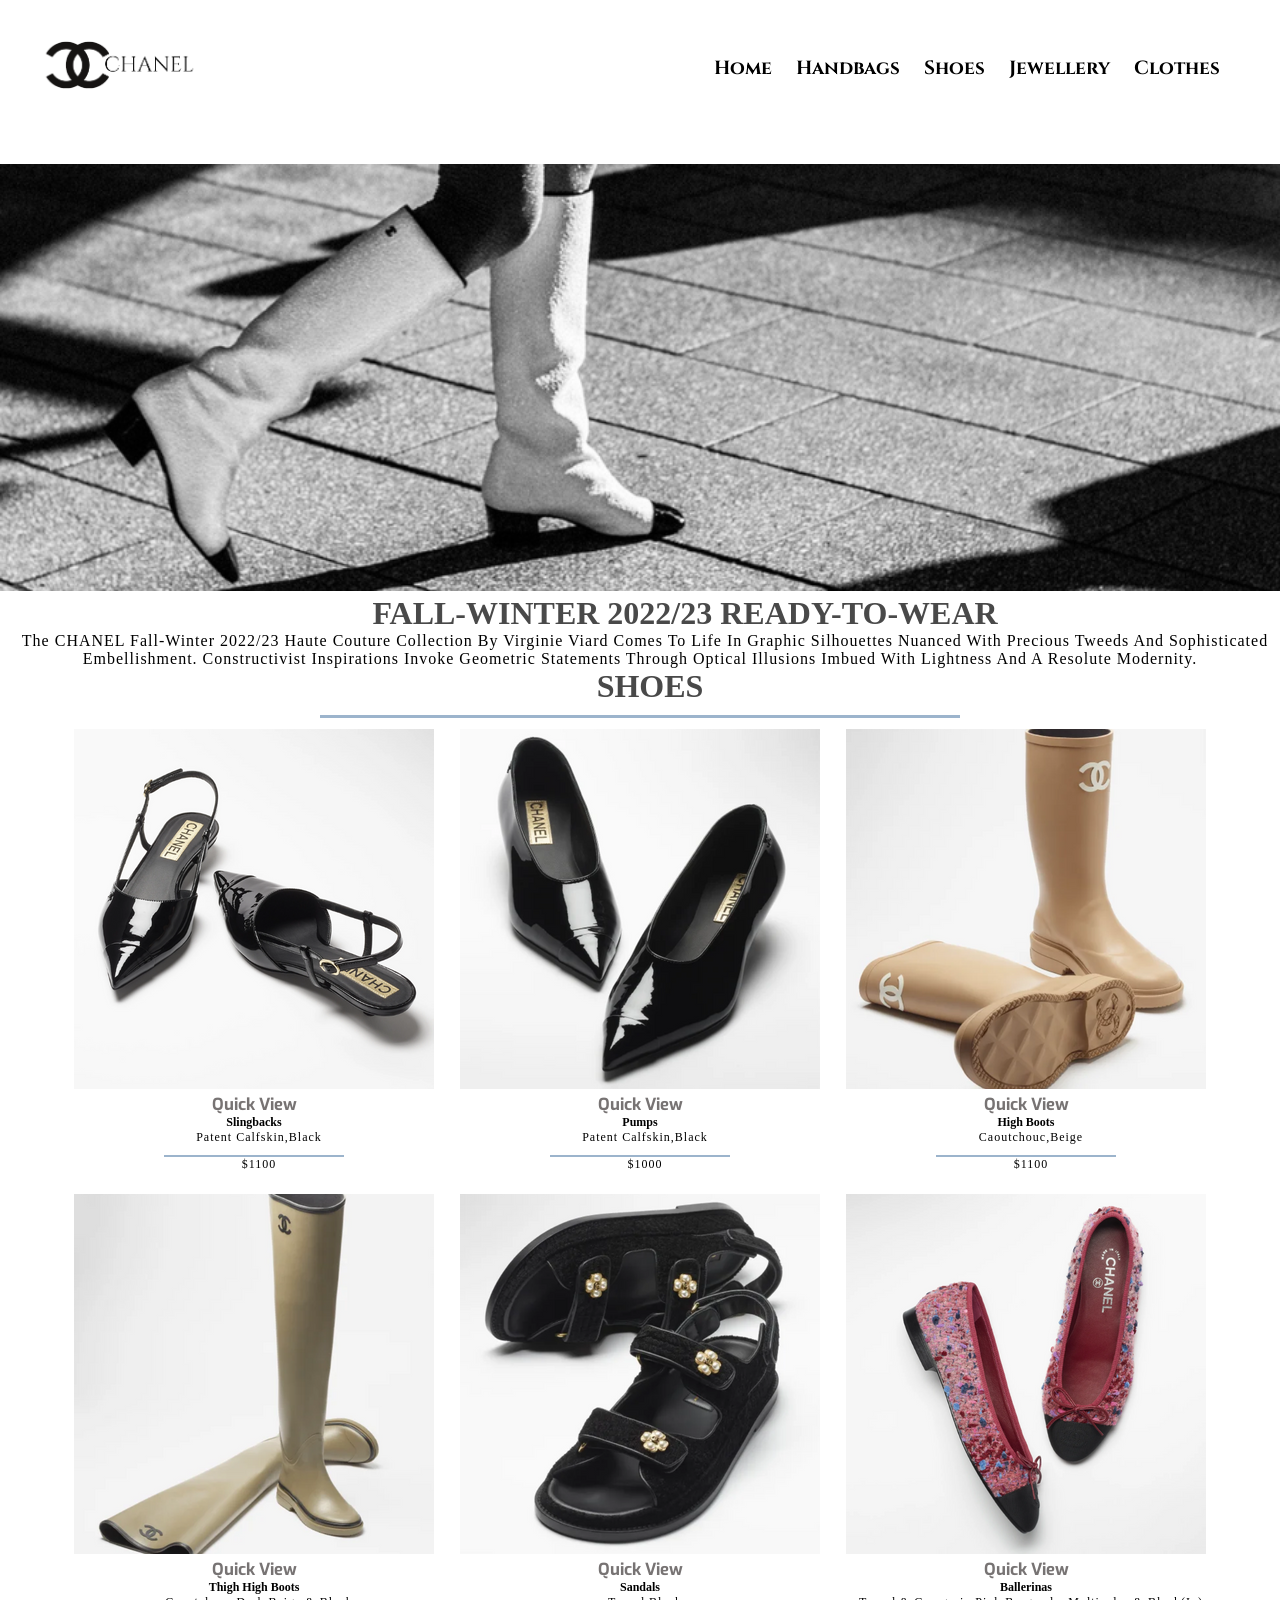
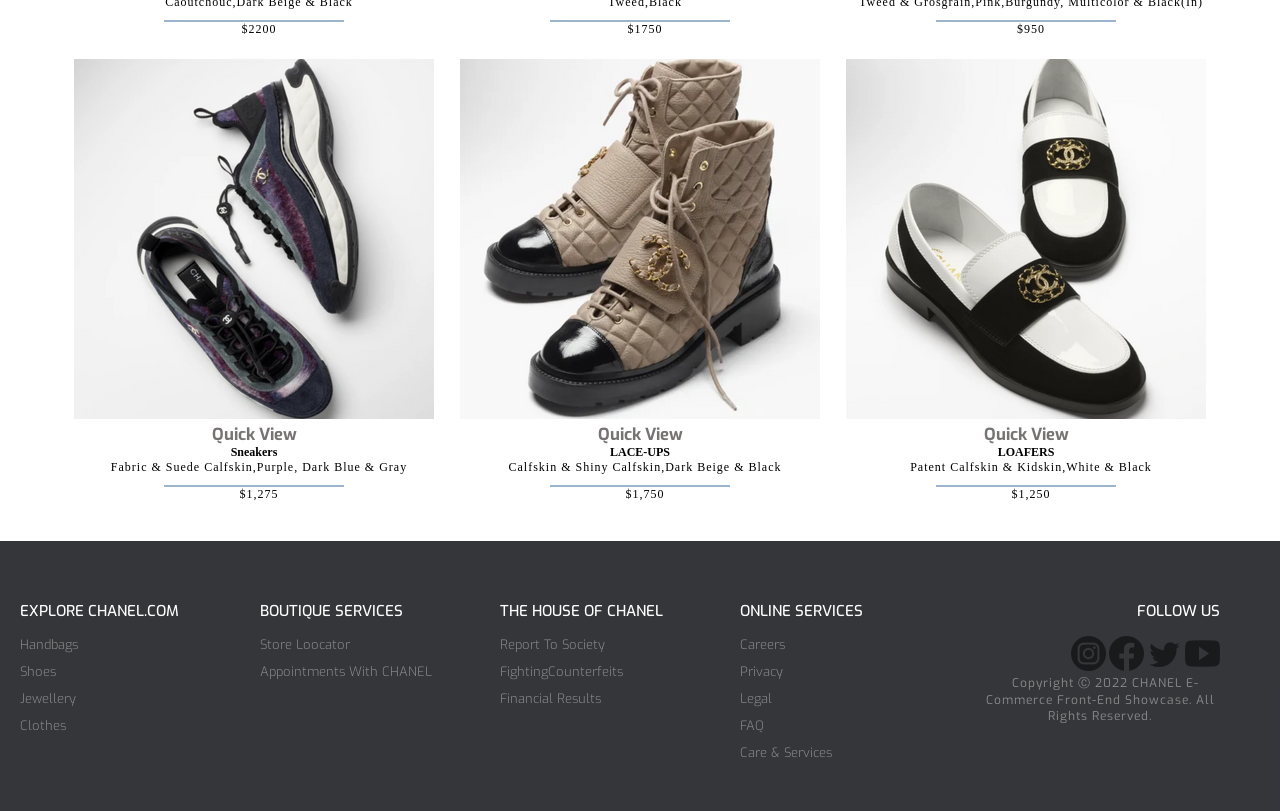
<file: shoes.html>
<!DOCTYPE html>
<html>
    
    <head>
        <meta charset="UTF-8">
        <meta name="viewport" content="width=device-width; initial-scale=1; maximum-scale=1; minimum-scale=1; user-scalable=no;">
        <title>Chanel-shoes</title>
            <link rel="icon" href="images/logo/Chanel icon.png" type="image/png">
            <link rel="stylesheet" href="style.css" type="text/css">
    </head>
    
    <body>
        <div class="header">
            <div class="container">
                <div class="navbar">            
                    <div class="logo">
                        <a href="index.html">
                            <img src="images/logo/Chanel logo.png" height="90">
                        </a>                  
                    </div>
                           
                    <button class="bar-button">
                        <img src="images/logo/bar logo.png" width="30px">
                    </button>

                    <nav>
                        <ul>                            
                            <li><a href="index.html">Home</a></li>
                            <li><a href="handbags.html">Handbags</a></li>
                            <li><a href="shoes.html">Shoes</a></li>
                            <li><a href="jewellery.html">Jewellery</a></li>
                            <li><a href="clothes.html">Clothes</a></li>
                        </ul>
                    </nav>                
                </div>
            </div>
        </div>
		
		<div class="Shoes">

<div class="shoes-model">

               <img src="images/shoes/Chanel Model(shoes).png" width="100%" height="auto" alt="Chanel" />
               <div>
                   <h1>Fall-Winter 2022/23 Ready-to-Wear</h1>
               </div>
               <div>
                 <p>The CHANEL Fall-Winter 2022/23 Haute Couture collection by Virginie Viard comes to life in graphic silhouettes nuanced with precious tweeds and sophisticated embellishment. Constructivist inspirations invoke geometric statements through optical illusions imbued with lightness and a resolute modernity.

                 </p>
               </div>
            </div>


<div class="title">
           <span><h1>SHOES</h1></span>
         </div>
        <div class="product-shoes">
            <div class="shoes">
                <div class="shoes1">                    
                    <img src="images/shoes/shoes 1.png" width="360px">

<div class="content-QuikView">
<a href="#"><h5>Quick View</h5></a>
</div>
                    <h3>Slingbacks</h3>

                    <div class="product-explain">
                        <p>Patent Calfskin,Black</p>
                    </div>
                    <p>$1100</p>
                 </div>

                 <div class="shoes2">
                    <img src="images/shoes/shoes 2.png" width="360px">
                    <div class="content-QuikView">
<a href="#"><h5>Quick View</h5></a>
</div>
                    <h3>Pumps</h3>
                    <div class="product-explain">
                        <p>Patent Calfskin,Black</p>
                    </div>
                    <p>$1000</p>
                 </div>

                 <div class="shoes3">
                    <img src="images/shoes/shoes 3.png" width="360px">
                    <div class="content-QuikView">
<a href="#"><h5>Quick View</h5></a>
</div>
                    <h3>High Boots</h3>
                    <div class="product-explain">
                        <p>Caoutchouc,Beige</p>
                    </div>
                    <p>$1100</p>
                 </div>
                 
                 <div class="shoes4">
                    <img src="images/shoes/shoes 4.png" width="360px">
                    <div class="content-QuikView">
<a href="#"><h5>Quick View</h5></a>
</div>
                    <h3>Thigh High Boots</h3>
                    <div class="product-explain">
                        <p>Caoutchouc,Dark Beige & Black</p>
                    </div>
                    <p>$2200</p>
                 </div>

                 <div class="shoes5">
                    <img src="images/shoes/shoes 5.png" width="360px">
                    <div class="content-QuikView">
<a href="#"><h5>Quick View</h5></a>
</div>
                    <h3>Sandals</h3>
                    <div class="product-explain">
                        <p>Tweed,Black</p>
                    </div>
                    <p>$1750</p>
                 </div>

                 <div class="shoes6">
                    <img src="images/shoes/shoes 6.png" width="360px">
                    <div class="content-QuikView">
<a href="#"><h5>Quick View</h5></a>
</div>
                    <h3>Ballerinas</h3>
                    <div class="product-explain">
                        <p>Tweed & Grosgrain,Pink,Burgundy, Multicolor & Black(in)</p>
                    </div>
                    <p>$950</p>
                 </div>

                 <div class="shoes7">
                    <img src="images/shoes/shoes 7.png" width="360px">
                    <div class="content-QuikView">
<a href="#"><h5>Quick View</h5></a>
</div>
                    <h3>Sneakers</h3>
                    <div class="product-explain">
                        <p>Fabric & Suede Calfskin,Purple, Dark Blue & Gray</p>
                    </div>
                    <p>$1,275</p>
                 </div>
                 
                 <div class="shoes8">
                    <img src="images/shoes/shoes 8.png" width="360px">
                    <div class="content-QuikView">
<a href="#"><h5>Quick View</h5></a>
</div>
                    <h3>LACE-UPS</h3>
                    <div class="product-explain">
                        <p>Calfskin & Shiny Calfskin,Dark Beige & Black</p>
                    </div>
                    <p>$1,750</p>
                 </div>

                 <div class="shoes9">
                    <img src="images/shoes/shoes 9.png" width="360px">
                    <div class="content-QuikView">
<a href="#"><h5>Quick View</h5></a>
</div>
                    <h3>LOAFERS</h3>
                    <div class="product-explain">
                        <p>Patent Calfskin & Kidskin,White & Black</p>
                    </div>
                    <p>$1,250</p>
                 </div>
                </div>
   
                </div>
</div>

       
       <div class="footer">
            <div class="container">
                <div class="row">
                    <div class="footer-col-1">
                        <h4>EXPLORE CHANEL.COM</h4>
                        <ul>
                            <li><a href="handbags.html">Handbags</a></li>
                            <li><a href="shoes.html">Shoes</a></li>
                            <li><a href="jewellery.html">Jewellery</a></li>
                            <li><a href="clothes.html">Clothes</a></li>
                        </ul>
                    </div>

                    <div class="footer-col-2">
                        <h4>BOUTIQUE SERVICES</h4>
                        <ul>
                            <li><a href="#">Store Loocator</a></li>
                            <li><a href="#">Appointments with CHANEL</a></li>
                        </ul>
                    </div>
                       
                    <div class="footer-col-3">
                        <h4>THE HOUSE OF CHANEL</h4>
                        <ul>
                            <li><a href="#">Report to Society</a></li>
                            <li><a href="#">FightingCounterfeits</a></li>
                            <li><a href="#">Financial Results</a></li>
                        </ul>
                    </div>

                    <div class="footer-col-4">
                        <h4>ONLINE SERVICES</h4>
                        <ul>   
                            <li><a href="#">Careers</a></li>
                            <li><a href="#">Privacy</a></li>
                            <li><a href="#">Legal</a></li>
                            <li><a href="#">FAQ</a></li>
                            <li><a href="#">Care & Services</a></li>
                        </ul>   
                    </div>
                    
                    <div class="footer-col-5">
                        <h4>FOLLOW US</h4>
                            <a href="https://www.instagram.com/chanel.beauty/" target="_blank"><img src="images/logo/instagram logo.png"></a>
                            <a href="https://www.facebook.com/chanel/" target="_blank"><img src="images/logo/facebook logo.png"></a>
                            <a href="https://twitter.com/CHANEL" target="_blank"><img src="images/logo/twitter logo.png"></a>
                            <a href="https://www.youtube.com/c/CHANEL" target="_blank"><img src="images/logo/youtube logo.png"></a>
                        <ul>
                            <p>Copyright Ⓒ 2022 CHANEL E-Commerce Front-End Showcase. All rights reserved. </p>           
                        </ul>
                    </div>
                </div>
            </div>
       </div>
      
    </body>

</html>
</file>
<file: style.css>
@charset "utf-8";
/* CSS Document */

/*
font-family: 'Amatic SC', cursive;
font-family: 'Cinzel', serif;
font-family: 'Exo', sans-serif;
font-family: 'GFS Didot', serif;
font-family: 'Kaushan Script', cursive;
font-family: 'Libre Baskerville', serif;
*/

@import url('https://fonts.googleapis.com/css2?family=Amatic+SC&family=Cinzel&family=Exo:wght@200&family=GFS+Didot&family=Kaushan+Script&family=Libre+Baskerville&display=swap');

/*
Pale Rose: #F2D7D9;
Fog: #D3CEDF;
Echo Blue: #9CB4CC;
Bermuda Grey: #748DA6;
Scallop Seashell: #E7D2CC;
Pewter: #B9B7BD;
Gray: #868B8E;
Ivory: #EEEDE7;
*/

*{
	margin: 0;
	padding: 0;
	box-sizing: border-box;
	text-decoration: none;
	outline: none;
	text-transform: capitalize;
}

body{
	background-color:#FFFFFF;
}

.header{
	background-color: #FFFFFF;
	font-family: 'Cinzel', serif;
}

.container{
	max-width: 1300px;
	margin: auto;
	padding-left: 20px;
	padding-right: 20px;
}

.navbar{
	display: flex;
	align-items: center;
	padding: 20px;
	position: sticky;
}

nav{
	flex: 50%;
	text-align: right;
}

.bar-button{
	background-color: #FFFFFF;
	border: none;
	cursor: pointer;
}

.bar-button img{
	width: 35px;
	filter: grayscale(100%);
	opacity: 0.6;	
	display: none;
	position: absolute;
	z-index: 9999;
	background-repeat: no-repeat;
	top: 2rem;
	right: 2rem;
	
}

.bar-button img:hover{
	filter: none;
	opacity: 1;
}

nav ul{
	display: inline-block;
	list-style-type: none;
}

nav ul li{
	display: inline-block;
	margin-right: 20px;
}

nav ul li a{
	font-size: 19px;
	color: black;
	text-decoration: none;
	font-weight: bold;
	text-align: right;
}

nav ul li a:hover{
	color: #626774;
	font-weight: 900;
	background-color: white;
	transition: 0.15ms;
}


.footer{
	background-color: #24262bec;
	color: #8a8a8a;
	padding: 60px 0 20px;
	font-size: 12px;
	z-index: 0.8;
	width: 100%;
	font-family: 'Exo', sans-serif;
}

.row{
	display: flex;
	flex-wrap: wrap;
}

.footer ul{
	list-style-type: none;
}

.footer p{
	color: #8a8a8a;
}

.footer h4{
	font-size: 15px;
	color:#FFFF;
	margin-bottom: 15px;
	font-weight: 500;
	z-index: 0.8;
}

.footer ul li{
	margin-bottom: 10px;
}

.footer ul li a{
	font-size: 13px;
	color: #8a8a8a;
	text-decoration: none;
	font-weight: 300;
	display: block;
}

.footer ul li a:hover{
	color: #FFFFFF;
	padding-left: 20px;
	transition: 0.3s;
}

.footer-col-1,.footer-col-2,.footer-col-3,.footer-col-4,.footer-col-5{
	min-width: 240px;
	margin-bottom: 20px;
	flex-basis: 10%;
	text-align:left;
	box-sizing: border-box;
}

.footer-col-5{
	text-align:right;
}

.footer-col-5 img{
	width: 35px;
	filter: grayscale(100%);
	opacity: 0.5;
}

.footer-col-5 img:hover{
	filter: none;
	opacity: 1;
}

@media screen and (max-width: 1239px){
	.footer{
		width: 100%;
	}

	.footer-col-5{
		text-align:center;
		flex-basis: 100%;
	}
}

@media screen and (max-width: 756px){
	nav{
		text-align: justify;
	}

	nav ul{
		align-items: flex-start;
		display: flex;
		flex-direction: column;
		padding:  min(20vh,10rem)60px;
		position: fixed;
		text-align: left;
		right: 0%;
		inset: 0 0 0 100%;
		background: #D7D7D7;
		filter:opacity(100%);
		z-index: auto;
		border-radius:10px 0px 0px 10px;
	}

	nav ul:hover{
		transition: 1s;
		transform: translateX(-300px);
		width: 1000px;
	}

	nav ul li a{
		color: black;
		line-height: 2.8;
		font-weight:600;
		font-size: 15px;
		text-align: right;
	}
	
	nav ul li a:hover{
		color: grey;
		padding-left: 30px;
		transition: 0.3s;
		background-color:#D7D7D7;
	}

	.bar-button img{
		display: block;	
	}

	.bar-button:hover+nav ul{
		transition: 1s;
		transform: translateX(-300px);
		width: 500px;
	}


	.footer{
		width: 100%;
		margin-bottom: 15px;
	}

	.footer-col-5{
		text-align:left;
	}
}

 
*{
    margin: 0;
    padding: 0;
    box-sizing: border-box;
}

.videoslide {
    width: 100%;
    height: 100vh;
    position: relative;
    display: flex;
    justify-content: center;
    align-items: center;
    background-color: black;
    overflow: hidden;
}

.videoslide .slider {
    position: absolute;
    top: 0;
    left: 0;
    width: 100%;
    height: 100%;
    object-fit: cover;
}

.videoslide ul {
    position: absolute;
    bottom: 30px;
    left: 50%;
    transform: translateX(-50%);
    display: flex;
    justify-content: center;
    align-items: center;
    z-index: 20;
    padding: 0;
}

.videoslide ul li {
    list-style: none;
    cursor: pointer;
    margin: 10px;
}

.videoslide ul li video {
    width: 180px;
    height: 100px;
    object-fit: cover;
    border-radius: 6px;
    border: 2px solid rgba(255, 255, 255, 0.5);
    transition: transform 0.3s ease, border-color 0.3s ease;
}

.videoslide ul li video:hover {
    transform: scale(1.15);
    border-color: #ffffff;
}

.jewellery-model {
display: flex;
width: 75%;
margin: 20px auto;
align-items: stretch;
}

.jewellery-model >div{
  border: 1px solid gray;
  padding: 8px;
}

h1 {
  text-indent: 90px;
  text-align: center;
  text-transform: uppercase;
  color: #494949
}

p {
  text-indent: 10px;
  text-align: center;
  letter-spacing: 1px;
}

.jewellery{
max-width: 1300px;
margin: auto;
margin-top: 28px;
margin-bottom: 28px;
}

.title span h1{
text-transform: uppercase;
text-align:center;
}

.title span h1::after{
content:'';
width: 50%;
height: 6px;
display: block;
margin: 0 auto;
border-bottom: 3px solid #9CB4CC;
}

.product-jewellery{
flex-wrap: wrap;
text-align:center;
}

.product-jewellery span{
text-align: center;
font-size: 30px;
font-family: 'Kaushan Script', cursive;
}

.product-jewellery span::before{
content:'';
padding-top: 20px;
display: block;
}

.content-QuikView a{
font-family: 'Exo', sans-serif;
color: rgb(119, 115, 115);
font-weight: lighter;
font-size: 20px;
}

.content-QuikView a:hover{
padding-bottom: 20px;
transition: 0.3s;
color: black;
}

.product-jewellery h3{
font-size: 12px;
text-align:center;
}

.product-explain p{
text-align:center;
}

.product-explain p::after{
content:'';
width: 60%;
height: 10px;
display: block;
margin: 0 auto;
border-bottom: 2px solid #9CB4CC;
}

.product-jewellery p{
font-size: 12px;
text-align:center;
}

.jewellery-rings .rings1,.rings2,.rings3{
border: 1px solid rgb(255, 255, 255);
display:inline-block;
padding: 10px;
}

.jewellery-bracelets .bracelets1,.bracelets2,.bracelets3{
border: 1px solid rgb(255, 255, 255);
display:inline-block;
padding: 10px;
}

.jewellery-necklaces .necklaces1,.necklaces2,.necklaces3{
border: 1px solid rgb(255, 255, 255);
display:inline-block;
padding: 10px;
}

.handbags-model {
display: flex;
width: 75%;
margin: 20px auto;
align-items: stretch;
}

.handbags-model >div{
  border: 1px solid gray;
  padding: 8px;
}

h1 {
  text-indent: 60px;
  text-align: center;
  text-transform: uppercase;
  color: #494949
}

p {
  text-indent: 10px;
  text-align: center;
  letter-spacing: 1px;
}

.handbags{
max-width: 1300px;
margin: auto;
margin-top: 28px;
margin-bottom: 28px;
}

.title span h1{
text-indent: 20px;
text-transform: uppercase;
text-align: center;
}

.title span h1::after{
content: '';
width: 50px;
height: 10px;
display: block;
margin: 0 auto;
border-bottom: 3px solid #000000;
}

.product-handbags{
flex-wrap: wrap;
text-align: center;
}

.product-handbags h3{
font-size: 15px;
text-align: center;
}

.content-Quickview a{
font-family:'exo',sans-serif;
color:#BBBBBB;
font-weight: lighter;
font-size: 20px;
}

.content-Quickview a:hover{
padding-bottom: 20px;
transition: 0.3s;
color:#000000;
}

.product-details p{
text-align: center;
}

.product-details p::after{
content: '';
width: 20%;
height: 10px;
display: block;
margin: 0 auto;
border-bottom: 2px solid #000000;
}

.product-handbags p{
font-size: 12px;
text-align: center;
}

.product-handbags .Handbags1,.Handbags2,.Handbags3,.Handbags4,.Handbags5,.Handbags6,.Handbags7,.Handbags8,.Handbags9 {
border: 1px solid rgb(255, 255, 255);
display:inline-block;
padding: 10px;
}

.shoes-model{
text-align: center
}
.Shoes{
max-width: 1300px;
margin: auto;
margin-top: 28px;
margin-bottom: 28px;
}

.title span h1{
text-transform: uppercase;
text-align: center;
}

.title span h1::after{
content: '';
width: 50%;
height: 10px;
display: block;
margin: 0 auto;
border-bottom:3px solid #9CB4CC ;
}

.product-shoes{
flex-wrap: wrap;
text-align: center;
}

.content-QuikView{
position: relative;
}

.content-QuikView a{
font-family: 'Exo',sans-serif;
color: rgb(119,115,115);
font-weight: lighter;
font-size: 20px;
}
.content-QuikView a:hover{
padding-bottom: 20px;
transition: 0.3s;
color: black;
}
.product-shoes h3{
font-size: 12px;
text-align: center;
}

.product-explain p{
text-align: center;
}

.product-explain p::after{
content: '';
width: 60%;
height: 10px;
display: block;
margin: 0 auto;
border-bottom: 2px solid #9CB4CC;
}

.product-shoes p{
font-size: 12px;
text-align: center;
}

.shoes .shoes1,.shoes2,.shoes3,.shoes4,.shoes5,.shoes6,.shoes7,.shoes8,.shoes9{
border: 1px solid rgb(255, 255, 255);
display: inline-block;
padding: 10px;
}

.clothes-model {
display: flex;
width: 75%;
margin: 20px auto;
align-items: stretch;
}

.clothes-model >div{
border: 1px solid gray;
padding: 8px;
}


h1 {
  text-indent: 90px;
  text-align: center;
  text-transform:uppercase;
  color: #494949;
}

p {
  text-indent: 10px;
  text-align: center;
  letter-spacing: 1px;
}

.clothes{
    max-width:1300px;
    margin: auto;
    margin-top: 28px;
    margin-bottom: 28px;
}

.title span h1 {
   text-transform: uppercase;
   text-align: center;
}


.title span h1::after{
content:'';
width: 50%;
height: 10px;
display: block;
margin:0 auto;
border-bottom: 3px solid #9CB4CC;
}


.product-clothes{
flex-wrap:wrap;
text-align: center;
}


.product-clothes span{
text-align:center;
font-size:30px;
font-family: 'Kaushan Script', cursive;
}


.product-clothes span::before {
content:'';
padding-top:20px;
display:block;
}


.product-clothes h3{
font-size: 12px;
    text-align:center;
}


.product-explain p{
text-align:center;
}


.product-explain p::after{
content:'';
width: 50%;
height: 10px;
display: block;
margin:0 auto;
border-bottom: 2px solid #9CB4CC;
}


.product-clothes p{
font-size:12px;
text-align:center;
}


.clothes-dress .dress1,.dress2,.dress3{
border:  1px solid rgb(255,255,255);
display:inline-block;
padding:10px;
}


.clothes-coat .coat1,.coat2,.coat3{
border:  1px solid rgb(255,255,255);
display:inline-block;
padding:10px;
}

.clothes-suit .suit1,.suit2,.suit3{
border:  1px solid rgb(255,255,255);
display:inline-block;
padding:10px;
}
</file>
